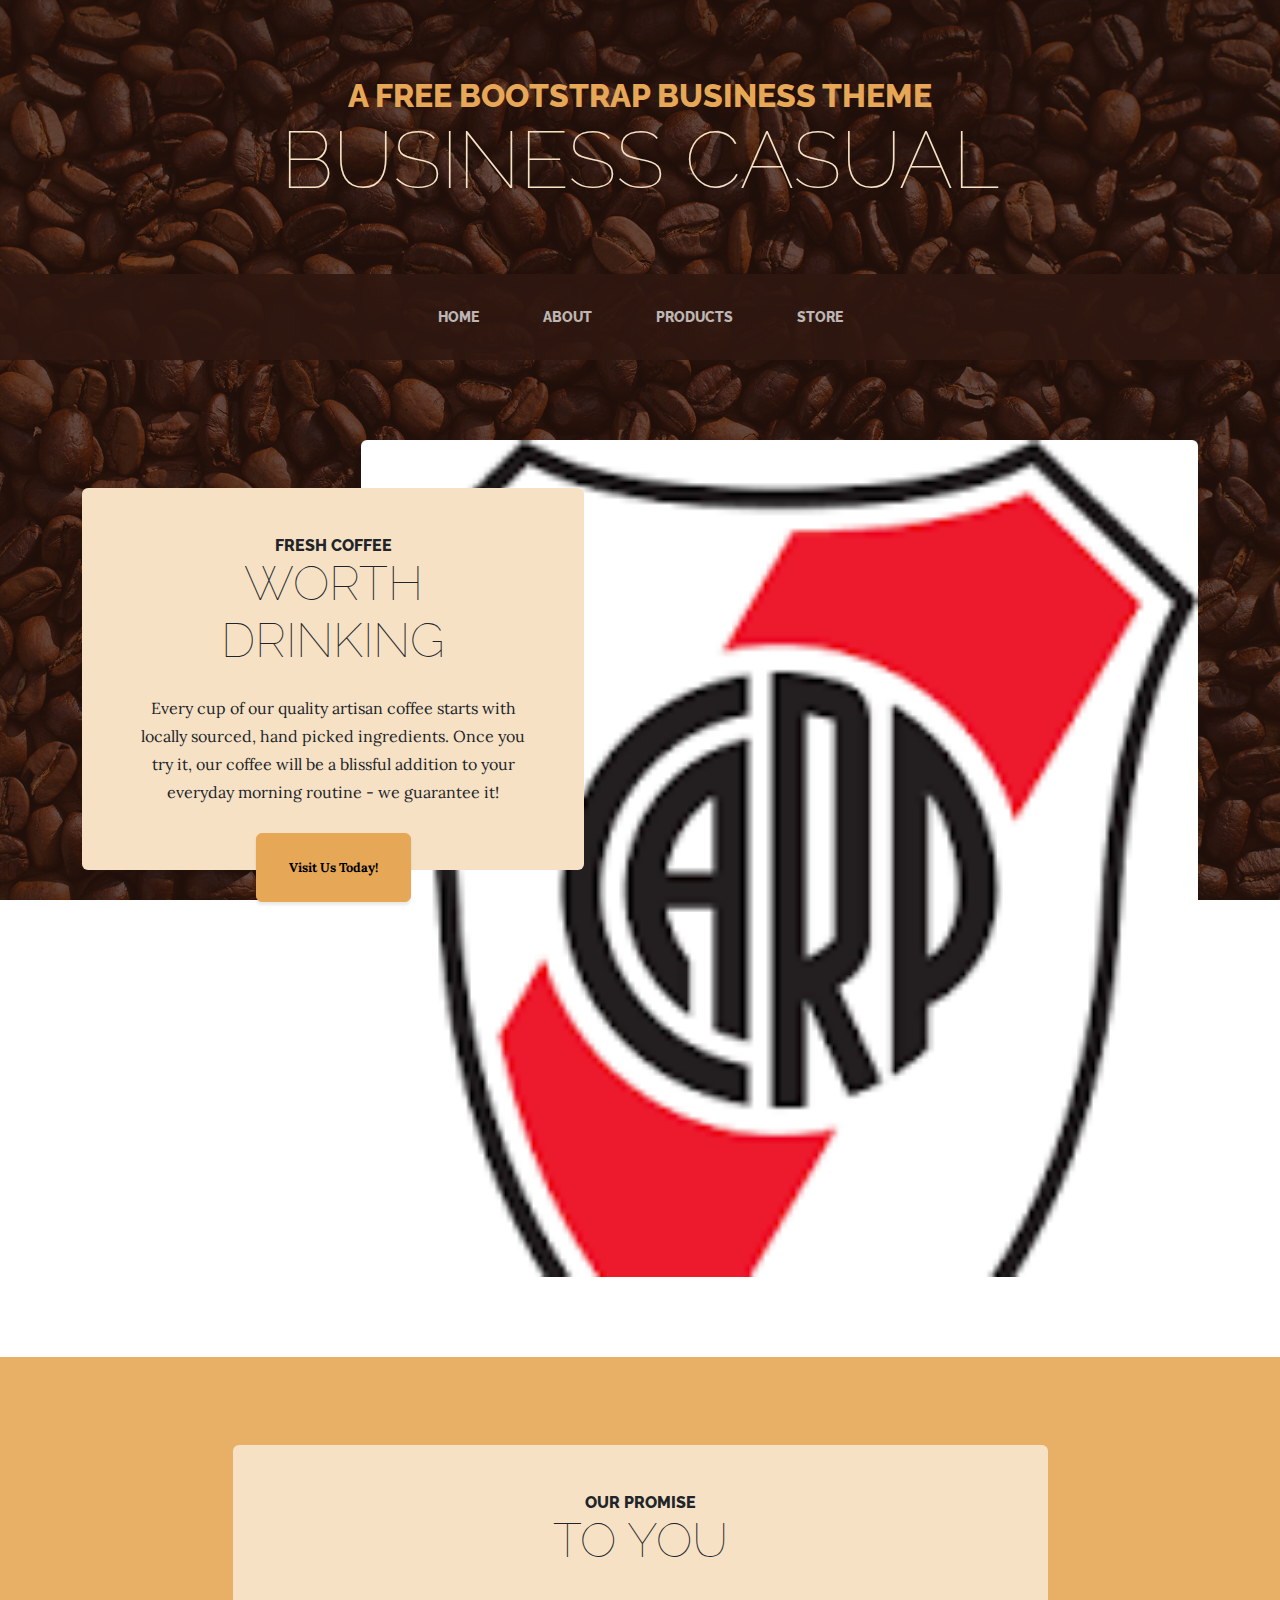
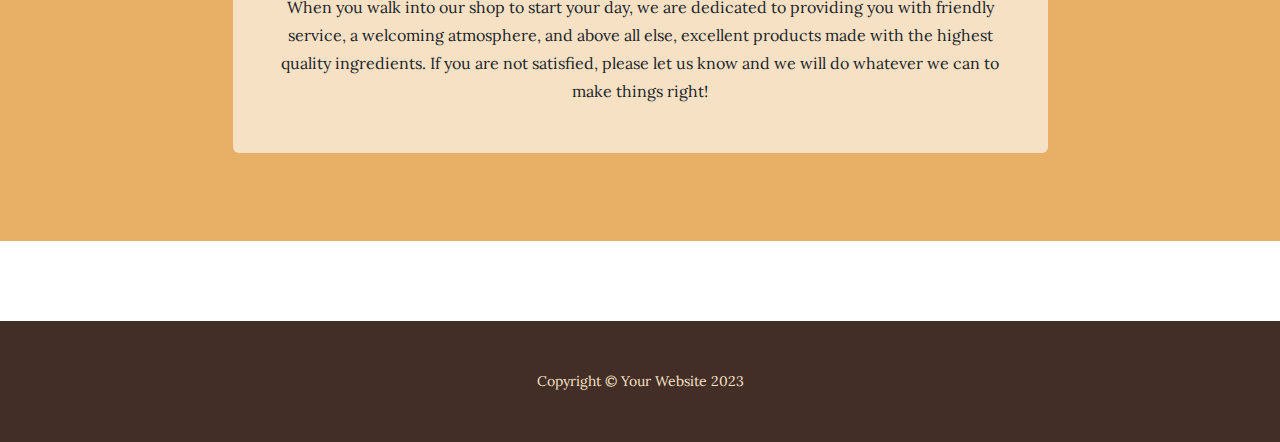
<file: index.html>
<!DOCTYPE html>
<html lang="en">
    <head>
        <meta charset="utf-8" />
        <meta name="viewport" content="width=device-width, initial-scale=1, shrink-to-fit=no" />
        <meta name="description" content="" />
        <meta name="author" content="" />
        <title>Business Casual - Start Bootstrap Theme</title>
          <link rel="icon" type="image/x-icon" href="assets/favicon.ico" />  
        <!-- Google fonts-->
        <link href="https://fonts.googleapis.com/css?family=Raleway:100,100i,200,200i,300,300i,400,400i,500,500i,600,600i,700,700i,800,800i,900,900i" 
        rel="stylesheet" />
        <link href="https://fonts.googleapis.com/css?family=Lora:400,400i,700,700i" rel="stylesheet" />
        <!-- Core theme CSS (includes Bootstrap)-->
        <link href="css/styles.css" rel="stylesheet" />
    </head>
    <body>
        <header>
            <h1 class="site-heading text-center text-faded d-none d-lg-block">
                <span class="site-heading-upper text-primary mb-3">A Free Bootstrap Business Theme</span>
                <span class="site-heading-lower">Business Casual</span>
            </h1>
        </header> 
        <!-- Navigation-->
        <nav class="navbar navbar-expand-lg navbar-dark py-lg-4" id="mainNav">
            <div class="container">
                <a class="navbar-brand text-uppercase fw-bold d-lg-none" href="index.html">Start Bootstrap</a>
                <button class="navbar-toggler" type="button" data-bs-toggle="collapse" data-bs-target="#navbarSupportedContent" 
                aria-controls="navbarSupportedContent" aria-expanded="false" aria-label="Toggle navigation"><span class="navbar-toggler-icon"></span></button>
                <div class="collapse navbar-collapse" id="navbarSupportedContent">
                    <ul class="navbar-nav mx-auto">
                        <li class="nav-item px-lg-4"><a class="nav-link text-uppercase" href="index.html">Home</a></li>
                        <li class="nav-item px-lg-4"><a class="nav-link text-uppercase" href="about.html">About</a></li>
                        <li class="nav-item px-lg-4"><a class="nav-link text-uppercase" href="products.html">Products</a></li>
                        <li class="nav-item px-lg-4"><a class="nav-link text-uppercase" href="store.html">Store</a></li>
                    </ul>
                </div>
            </div>
        </nav>
        <section class="page-section clearfix">
            <div class="container">
                <div class="intro">
                     <img class="intro-img img-fluid mb-3 mb-lg-0 rounded" src="/assets/descarga.png" alt="..." /> 
                    <div class="intro-text left-0 text-center bg-faded p-5 rounded">
                        <h2 class="section-heading mb-4">
                            <span class="section-heading-upper">Fresh Coffee</span>
                            <span class="section-heading-lower">Worth Drinking</span>
                        </h2>
                        <p class="mb-3">Every cup of our quality artisan coffee starts with locally sourced, hand picked ingredients.
                             Once you try it, our coffee will be a blissful addition to your everyday morning routine - we guarantee it!</p>
                        <div class="intro-button mx-auto"><a class="btn btn-primary btn-xl" href="#!">Visit Us Today!</a></div>
                    </div>
                </div>
            </div>
        </section>
        <section class="page-section cta">
            <div class="container">
                <div class="row">
                    <div class="col-xl-9 mx-auto">
                        <div class="cta-inner bg-faded text-center rounded">
                            <h2 class="section-heading mb-4">
                                <span class="section-heading-upper">Our Promise</span>
                                <span class="section-heading-lower">To You</span>
                            </h2>
                            <p class="mb-0">When you walk into our shop to start your day, we are dedicated to providing you with friendly service,
                                 a welcoming atmosphere, and above all else, excellent products made with the highest quality ingredients. If you are 
                                 not satisfied, please let us know and we will do whatever we can to make things right!</p>
                        </div>
                    </div>
                </div>
            </div>
        </section>
        <footer class="footer text-faded text-center py-5">
            <div class="container"><p class="m-0 small">Copyright &copy; Your Website 2023</p></div>
        </footer>
        <!-- Bootstrap core JS-->
        <script src="https://cdn.jsdelivr.net/npm/bootstrap@5.2.3/dist/js/bootstrap.bundle.min.js"></script>
        <!-- Core theme JS-->
        <script src="js/scripts.js"></script>
    </body>
</html>
</file>
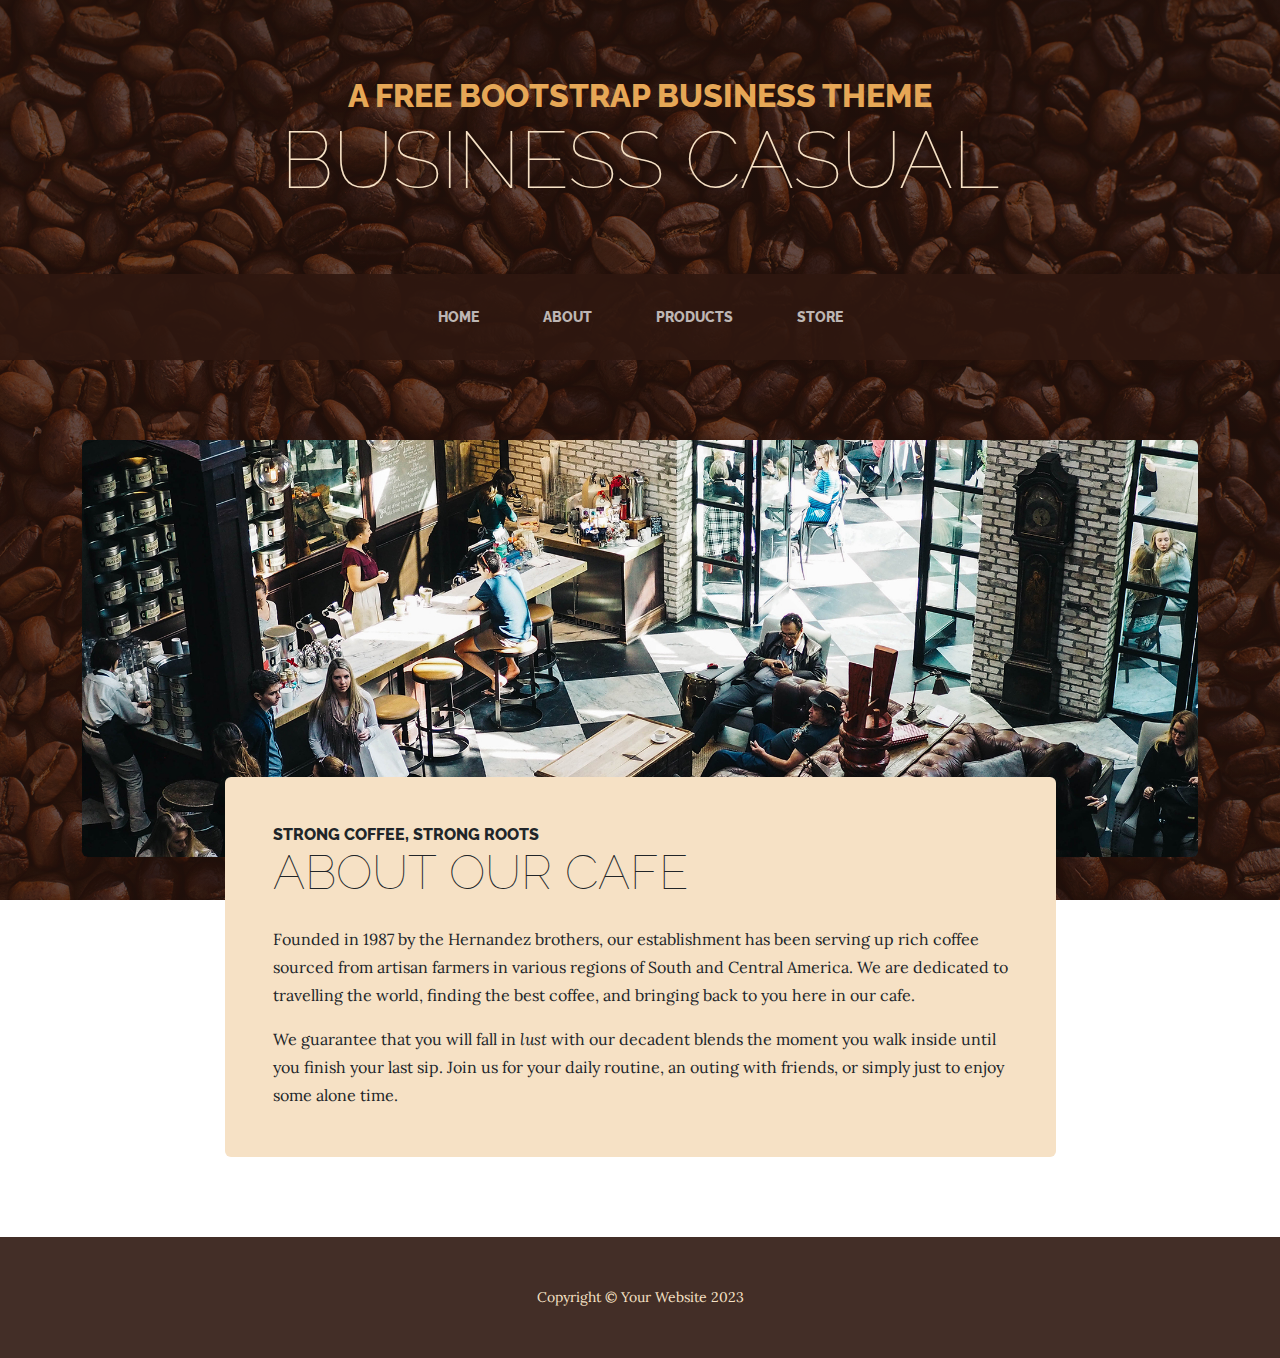
<file: about.html>
<!DOCTYPE html>
<html lang="en">
    <head>
        <meta charset="utf-8" />
        <meta name="viewport" content="width=device-width, initial-scale=1, shrink-to-fit=no" />
        <meta name="description" content="" />
        <meta name="author" content="" />
        <title>Business Casual - Start Bootstrap Theme</title>
        <link rel="icon" type="image/x-icon" href="assets/favicon.ico" />
        <!-- Google fonts-->
        <link href="https://fonts.googleapis.com/css?family=Raleway:100,100i,200,200i,300,300i,400,400i,500,500i,600,600i,700,700i,800,800i,900,900i" rel="stylesheet" />
        <link href="https://fonts.googleapis.com/css?family=Lora:400,400i,700,700i" rel="stylesheet" />
        <!-- Core theme CSS (includes Bootstrap)-->
        <link href="css/styles.css" rel="stylesheet" />
    </head>
    <body>
        <header>
            <h1 class="site-heading text-center text-faded d-none d-lg-block">
                <span class="site-heading-upper text-primary mb-3">A Free Bootstrap Business Theme</span>
                <span class="site-heading-lower">Business Casual</span>
            </h1>
        </header>
        <!-- Navigation-->
        <nav class="navbar navbar-expand-lg navbar-dark py-lg-4" id="mainNav">
            <div class="container">
                <a class="navbar-brand text-uppercase fw-bold d-lg-none" href="index.html">Start Bootstrap</a>
                <button class="navbar-toggler" type="button" data-bs-toggle="collapse" data-bs-target="#navbarSupportedContent" aria-controls="navbarSupportedContent" aria-expanded="false" aria-label="Toggle navigation"><span class="navbar-toggler-icon"></span></button>
                <div class="collapse navbar-collapse" id="navbarSupportedContent">
                    <ul class="navbar-nav mx-auto">
                        <li class="nav-item px-lg-4"><a class="nav-link text-uppercase" href="index.html">Home</a></li>
                        <li class="nav-item px-lg-4"><a class="nav-link text-uppercase" href="about.html">About</a></li>
                        <li class="nav-item px-lg-4"><a class="nav-link text-uppercase" href="products.html">Products</a></li>
                        <li class="nav-item px-lg-4"><a class="nav-link text-uppercase" href="store.html">Store</a></li>
                    </ul>
                </div>
            </div>
        </nav>
        <section class="page-section about-heading">
            <div class="container">
                <img class="img-fluid rounded about-heading-img mb-3 mb-lg-0" src="assets/img/about.jpg" alt="..." />
                <div class="about-heading-content">
                    <div class="row">
                        <div class="col-xl-9 col-lg-10 mx-auto">
                            <div class="bg-faded rounded p-5">
                                <h2 class="section-heading mb-4">
                                    <span class="section-heading-upper">Strong Coffee, Strong Roots</span>
                                    <span class="section-heading-lower">About Our Cafe</span>
                                </h2>
                                <p>Founded in 1987 by the Hernandez brothers, our establishment has been serving up rich coffee sourced from artisan farmers in various regions of South and Central America. We are dedicated to travelling the world, finding the best coffee, and bringing back to you here in our cafe.</p>
                                <p class="mb-0">
                                    We guarantee that you will fall in
                                    <em>lust</em>
                                    with our decadent blends the moment you walk inside until you finish your last sip. Join us for your daily routine, an outing with friends, or simply just to enjoy some alone time.
                                </p>
                            </div>
                        </div>
                    </div>
                </div>
            </div>
        </section>
        <footer class="footer text-faded text-center py-5">
            <div class="container"><p class="m-0 small">Copyright &copy; Your Website 2023</p></div>
        </footer>
        <!-- Bootstrap core JS-->
        <script src="https://cdn.jsdelivr.net/npm/bootstrap@5.2.3/dist/js/bootstrap.bundle.min.js"></script>
        <!-- Core theme JS-->
        <script src="js/scripts.js"></script>
    </body>
</html>
</file>
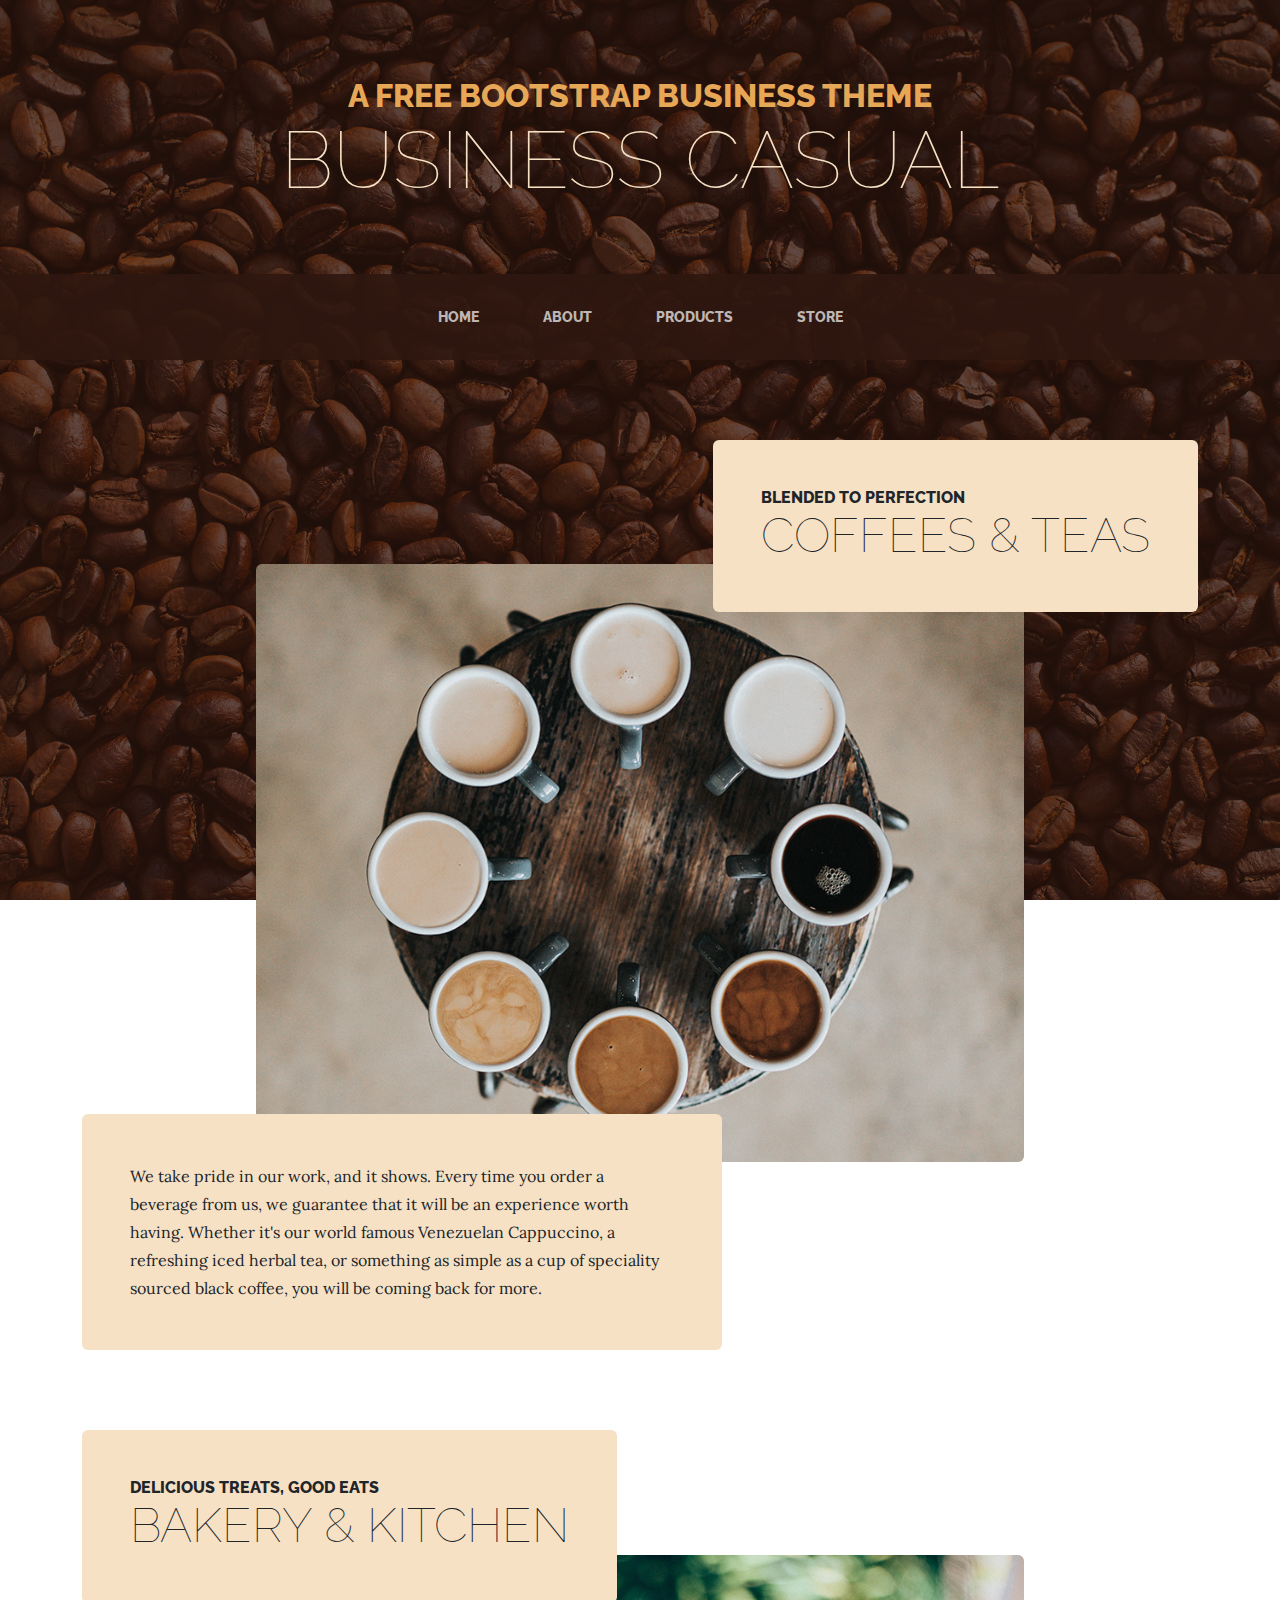
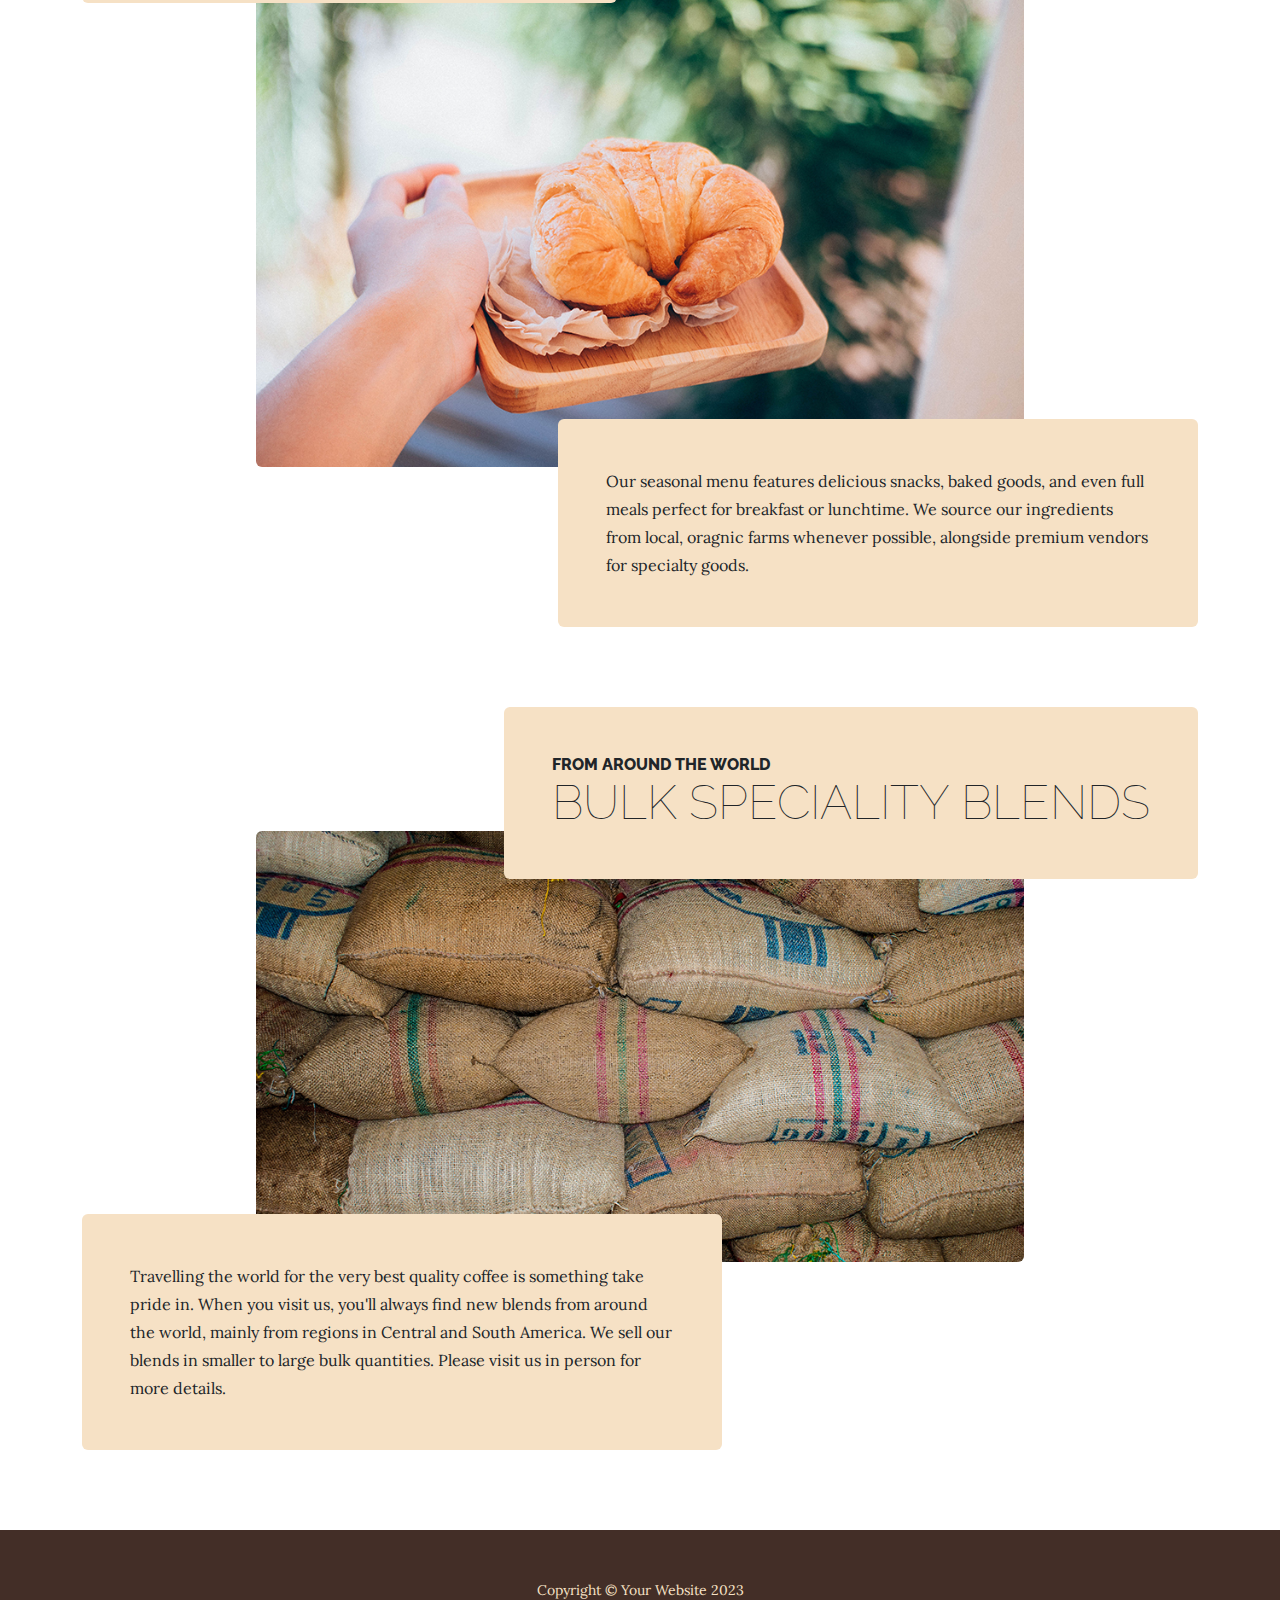
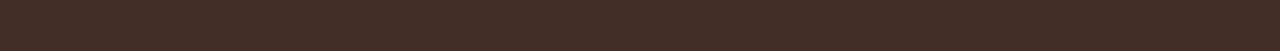
<file: products.html>
<!DOCTYPE html>
<html lang="en">
    <head>
        <meta charset="utf-8" />
        <meta name="viewport" content="width=device-width, initial-scale=1, shrink-to-fit=no" />
        <meta name="description" content="" />
        <meta name="author" content="" />
        <title>Business Casual - Start Bootstrap Theme</title>
        <link rel="icon" type="image/x-icon" href="assets/favicon.ico" />
        <!-- Google fonts-->
        <link href="https://fonts.googleapis.com/css?family=Raleway:100,100i,200,200i,300,300i,400,400i,500,500i,600,600i,700,700i,800,800i,900,900i"  rel="stylesheet" />
        <link href="  https://fonts.googleapis.com/css?family=Lora:400,400i,700,700i" rel="stylesheet" /> 
         <!-- Core theme CSS (includes Bootstrap)--> 
        <link href="css/styles.css" rel="stylesheet" />
    </head>
    <body>
        
      
        <header>
            <h1 class="site-heading text-center text-faded d-none d-lg-block">
                <span class="site-heading-upper text-primary mb-3">A Free Bootstrap Business Theme</span>
                <span class="site-heading-lower">Business Casual</span>
            </h1>
        </header>
        <!-- Navigation-->
        <nav class="navbar navbar-expand-lg navbar-dark py-lg-4" id="mainNav">
            <div class="container">
                <a class="navbar-brand text-uppercase fw-bold d-lg-none" href="index.html">Start Bootstrap</a>
                <button class="navbar-toggler" type="button" data-bs-toggle="collapse" data-bs-target="#navbarSupportedContent" aria-controls="navbarSupportedContent" aria-expanded="false" aria-label="Toggle navigation"><span class="navbar-toggler-icon"></span></button>
                <div class="collapse navbar-collapse" id="navbarSupportedContent">
                    <ul class="navbar-nav mx-auto">
                        <li class="nav-item px-lg-4"><a class="nav-link text-uppercase" href="index.html">Home</a></li>
                        <li class="nav-item px-lg-4"><a class="nav-link text-uppercase" href="about.html">About</a></li>
                        <li class="nav-item px-lg-4"><a class="nav-link text-uppercase" href="products.html">Products</a></li>
                        <li class="nav-item px-lg-4"><a class="nav-link text-uppercase" href="store.html">Store</a></li>
                    </ul>
                </div>
            </div>
        </nav>
        <section class="page-section">
            <div class="container">
                <div class="product-item">
                    <div class="product-item-title d-flex">
                        <div class="bg-faded p-5 d-flex ms-auto rounded">
                            <h2 class="section-heading mb-0">
                                <span class="section-heading-upper">Blended to Perfection</span>
                                <span class="section-heading-lower">Coffees & Teas</span>
                            </h2>
                        </div>
                    </div>
                    <img class="product-item-img mx-auto d-flex rounded img-fluid mb-3 mb-lg-0" src="assets/img/products-01.jpg" alt="..." />
                    <div class="product-item-description d-flex me-auto">
                        <div class="bg-faded p-5 rounded"><p class="mb-0">We take pride in our work, and it shows. Every time you order a beverage from us, we guarantee that it will be an experience worth having. Whether it's our world famous Venezuelan Cappuccino, a refreshing iced herbal tea, or something as simple as a cup of speciality sourced black coffee, you will be coming back for more.</p></div>
                    </div>
                </div>
            </div>
        </section>
        <section class="page-section">
            <div class="container">
                <div class="product-item">
                    <div class="product-item-title d-flex">
                        <div class="bg-faded p-5 d-flex me-auto rounded">
                            <h2 class="section-heading mb-0">
                                <span class="section-heading-upper">Delicious Treats, Good Eats</span>
                                <span class="section-heading-lower">Bakery & Kitchen</span>
                            </h2>
                        </div>
                    </div>
                    <img class="product-item-img mx-auto d-flex rounded img-fluid mb-3 mb-lg-0" src="assets/img/products-02.jpg" alt="..." />
                    <div class="product-item-description d-flex ms-auto">
                        <div class="bg-faded p-5 rounded"><p class="mb-0">Our seasonal menu features delicious snacks, baked goods, and even full meals perfect for breakfast or lunchtime. We source our ingredients from local, oragnic farms whenever possible, alongside premium vendors for specialty goods.</p></div>
                    </div>
                </div>
            </div>
        </section>
        <section class="page-section">
            <div class="container">
                <div class="product-item">
                    <div class="product-item-title d-flex">
                        <div class="bg-faded p-5 d-flex ms-auto rounded">
                            <h2 class="section-heading mb-0">
                                <span class="section-heading-upper">From Around the World</span>
                                <span class="section-heading-lower">Bulk Speciality Blends</span>
                            </h2>
                        </div>
                    </div>
                    <img class="product-item-img mx-auto d-flex rounded img-fluid mb-3 mb-lg-0" src="assets/img/products-03.jpg" alt="..." />
                    <div class="product-item-description d-flex me-auto">
                        <div class="bg-faded p-5 rounded"><p class="mb-0">Travelling the world for the very best quality coffee is something take pride in. When you visit us, you'll always find new blends from around the world, mainly from regions in Central and South America. We sell our blends in smaller to large bulk quantities. Please visit us in person for more details.</p></div>
                    </div>
                </div>
            </div>
        </section>
        <footer class="footer text-faded text-center py-5">
            <div class="container"><p class="m-0 small">Copyright &copy; Your Website 2023</p></div>
        </footer>
        <!-- Bootstrap core JS-->
        <script src="https://cdn.jsdelivr.net/npm/bootstrap@5.2.3/dist/js/bootstrap.bundle.min.js"></script>
        <!-- Core theme JS-->
        <script src="js/scripts.js"></script>
    </body>
</html>
</file>
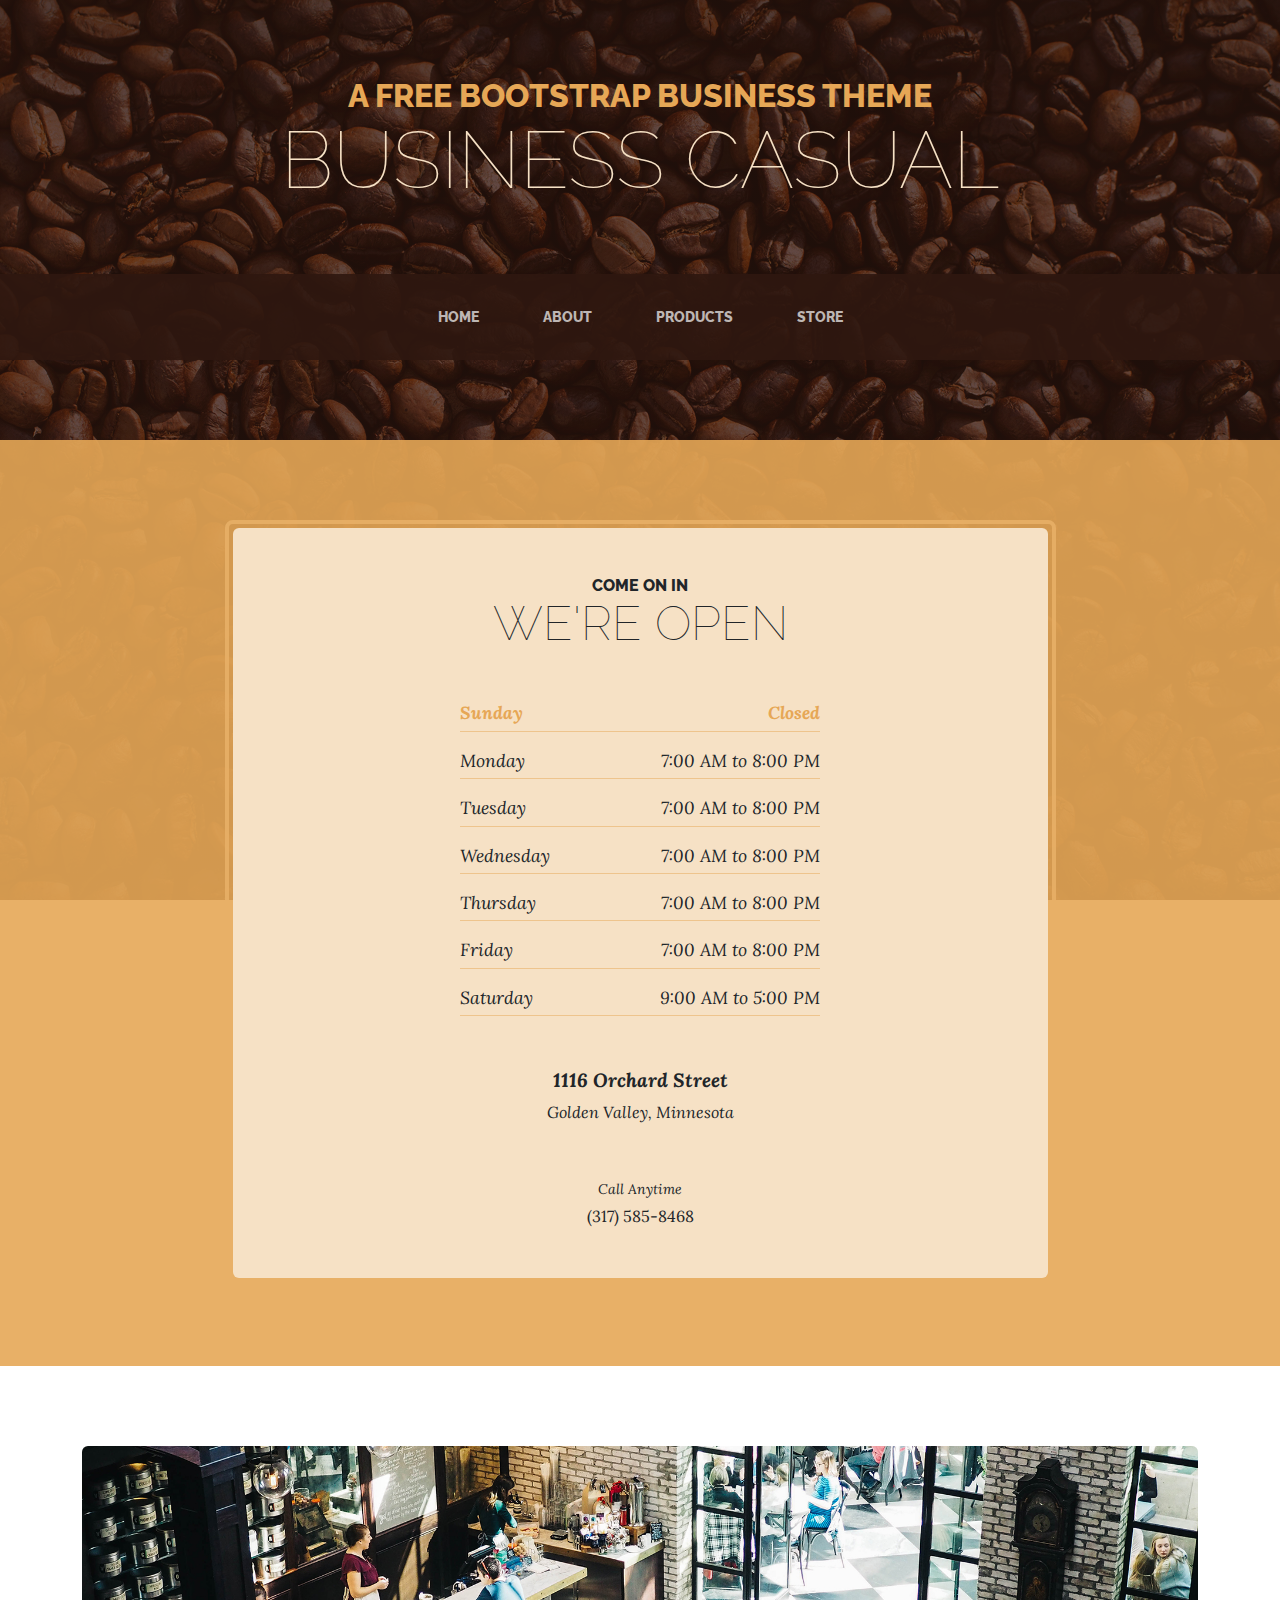
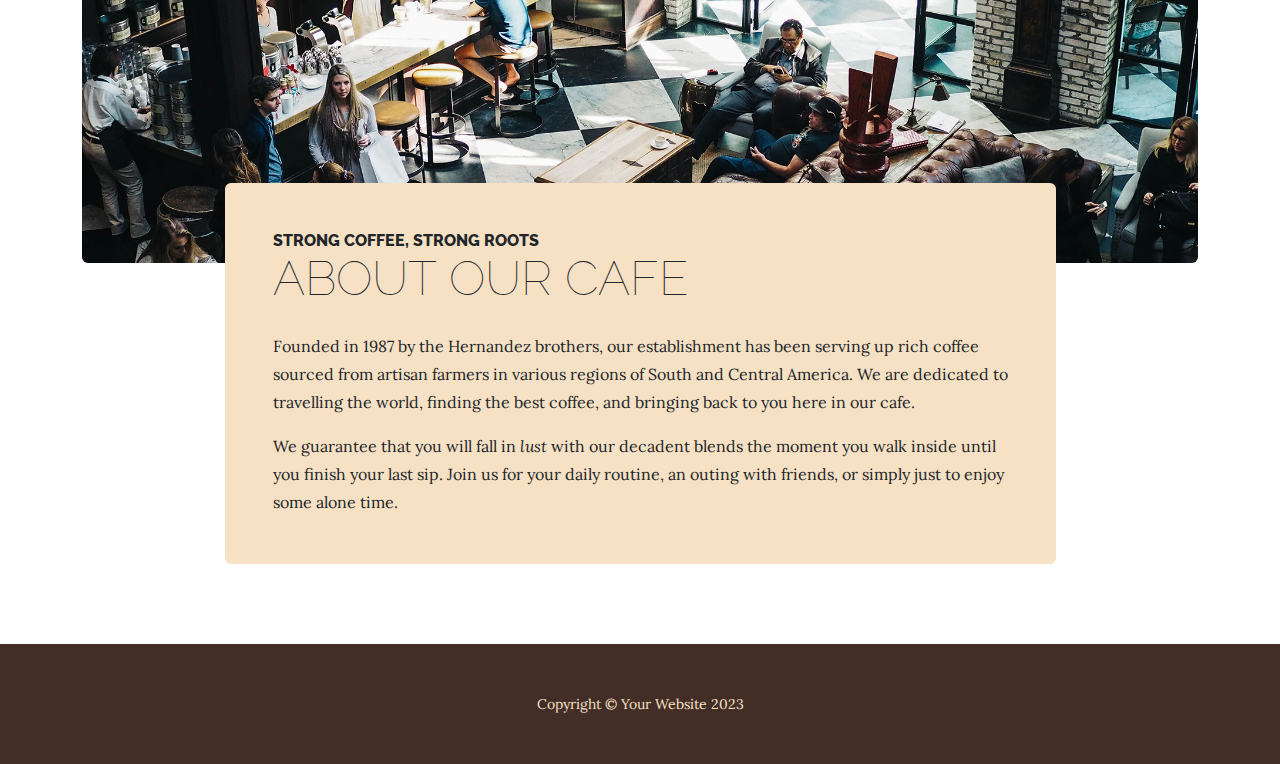
<file: store.html>
<!DOCTYPE html>
<html lang="en">
    <head>
        <meta charset="utf-8" />
        <meta name="viewport" content="width=device-width, initial-scale=1, shrink-to-fit=no" />
        <meta name="description" content="" />
        <meta name="author" content="" />
        <title>Business Casual - Start Bootstrap Theme</title>
        <link rel="icon" type="image/x-icon" href="assets/favicon.ico" />
        <!-- Google fonts-->
        <link href="https://fonts.googleapis.com/css?family=Raleway:100,100i,200,200i,300,300i,400,400i,500,500i,600,600i,700,700i,800,800i,900,900i" rel="stylesheet" />
        <link href="https://fonts.googleapis.com/css?family=Lora:400,400i,700,700i" rel="stylesheet" />
        <!-- Core theme CSS (includes Bootstrap)-->
        <link href="css/styles.css" rel="stylesheet" />
    </head>
    <body>
        <header>
            <h1 class="site-heading text-center text-faded d-none d-lg-block">
                <span class="site-heading-upper text-primary mb-3">A Free Bootstrap Business Theme</span>
                <span class="site-heading-lower">Business Casual</span>
            </h1>
        </header>
        <!-- Navigation-->
        <nav class="navbar navbar-expand-lg navbar-dark py-lg-4" id="mainNav">
            <div class="container">
                <a class="navbar-brand text-uppercase fw-bold d-lg-none" href="index.html">Start Bootstrap</a>
                <button class="navbar-toggler" type="button" data-bs-toggle="collapse" data-bs-target="#navbarSupportedContent" aria-controls="navbarSupportedContent" aria-expanded="false" aria-label="Toggle navigation"><span class="navbar-toggler-icon"></span></button>
                <div class="collapse navbar-collapse" id="navbarSupportedContent">
                    <ul class="navbar-nav mx-auto">
                        <li class="nav-item px-lg-4"><a class="nav-link text-uppercase" href="index.html">Home</a></li>
                        <li class="nav-item px-lg-4"><a class="nav-link text-uppercase" href="about.html">About</a></li>
                        <li class="nav-item px-lg-4"><a class="nav-link text-uppercase" href="products.html">Products</a></li>
                        <li class="nav-item px-lg-4"><a class="nav-link text-uppercase" href="store.html">Store</a></li>
                    </ul>
                </div>
            </div>
        </nav>
        <section class="page-section cta">
            <div class="container">
                <div class="row">
                    <div class="col-xl-9 mx-auto">
                        <div class="cta-inner bg-faded text-center rounded">
                            <h2 class="section-heading mb-5">
                                <span class="section-heading-upper">Come On In</span>
                                <span class="section-heading-lower">We're Open</span>
                            </h2>
                            <ul class="list-unstyled list-hours mb-5 text-left mx-auto">
                                <li class="list-unstyled-item list-hours-item d-flex">
                                    Sunday
                                    <span class="ms-auto">Closed</span>
                                </li>
                                <li class="list-unstyled-item list-hours-item d-flex">
                                    Monday
                                    <span class="ms-auto">7:00 AM to 8:00 PM</span>
                                </li>
                                <li class="list-unstyled-item list-hours-item d-flex">
                                    Tuesday
                                    <span class="ms-auto">7:00 AM to 8:00 PM</span>
                                </li>
                                <li class="list-unstyled-item list-hours-item d-flex">
                                    Wednesday
                                    <span class="ms-auto">7:00 AM to 8:00 PM</span>
                                </li>
                                <li class="list-unstyled-item list-hours-item d-flex">
                                    Thursday
                                    <span class="ms-auto">7:00 AM to 8:00 PM</span>
                                </li>
                                <li class="list-unstyled-item list-hours-item d-flex">
                                    Friday
                                    <span class="ms-auto">7:00 AM to 8:00 PM</span>
                                </li>
                                <li class="list-unstyled-item list-hours-item d-flex">
                                    Saturday
                                    <span class="ms-auto">9:00 AM to 5:00 PM</span>
                                </li>
                            </ul>
                            <p class="address mb-5">
                                <em>
                                    <strong>1116 Orchard Street</strong>
                                    <br />
                                    Golden Valley, Minnesota
                                </em>
                            </p>
                            <p class="mb-0">
                                <small><em>Call Anytime</em></small>
                                <br />
                                (317) 585-8468
                            </p>
                        </div>
                    </div>
                </div>
            </div>
        </section>
        <section class="page-section about-heading">
            <div class="container">
                <img class="img-fluid rounded about-heading-img mb-3 mb-lg-0" src="assets/img/about.jpg" alt="..." />
                <div class="about-heading-content">
                    <div class="row">
                        <div class="col-xl-9 col-lg-10 mx-auto">
                            <div class="bg-faded rounded p-5">
                                <h2 class="section-heading mb-4">
                                    <span class="section-heading-upper">Strong Coffee, Strong Roots</span>
                                    <span class="section-heading-lower">About Our Cafe</span>
                                </h2>
                                <p>Founded in 1987 by the Hernandez brothers, our establishment has been serving up rich coffee sourced from artisan farmers in various regions of South and Central America. We are dedicated to travelling the world, finding the best coffee, and bringing back to you here in our cafe.</p>
                                <p class="mb-0">
                                    We guarantee that you will fall in
                                    <em>lust</em>
                                    with our decadent blends the moment you walk inside until you finish your last sip. Join us for your daily routine, an outing with friends, or simply just to enjoy some alone time.
                                </p>
                            </div>
                        </div>
                    </div>
                </div>
            </div>
        </section>
        <footer class="footer text-faded text-center py-5">
            <div class="container"><p class="m-0 small">Copyright &copy; Your Website 2023</p></div>
        </footer>
        <!-- Bootstrap core JS-->
        <script src="https://cdn.jsdelivr.net/npm/bootstrap@5.2.3/dist/js/bootstrap.bundle.min.js"></script>
        <!-- Core theme JS-->
        <script src="js/scripts.js"></script>
    </body>
</html>
</file>
